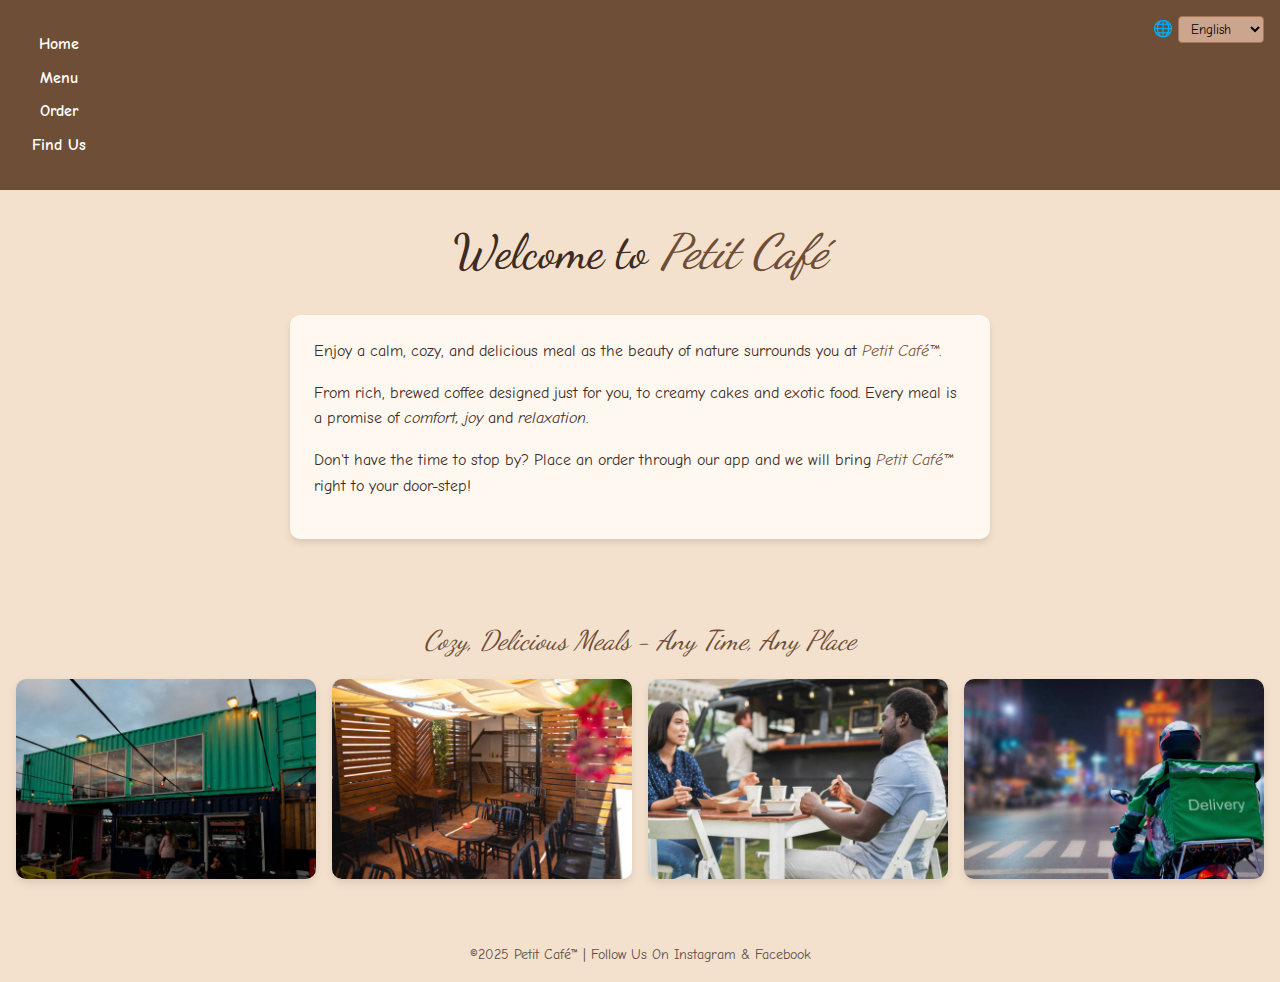
<file: docs/index.html>
<!DOCTYPE html>
<html lang="en">
<head>
  <meta charset="UTF-8" />
  <meta name="viewport" content="width=device-width, initial-scale=1.0"/>
  <title>Welcome – Petit Café</title>
  <link href="https://fonts.googleapis.com/css2?family=Comic+Neue&display=swap" rel="stylesheet">
  <link href="https://fonts.googleapis.com/css2?family=Dancing+Script&display=swap" rel="stylesheet">
  <script src="https://code.jquery.com/jquery-3.6.0.min.js"></script>
  <style>
    :root {
      --bg: #f5eee6;
      --primary: #6f4e37;   /* Coffee brown */
      --accent: #a97451;    /* Latte */
      --text: #3e2c23;      /* Dark espresso */
      --card: #fff8f0;
      --shadow: rgba(0, 0, 0, 0.1);
    }

    * {
      margin: 0;
      padding: 0;
      box-sizing: border-box;
    }

    body {
      font-family: 'Comic Neue', cursive;
      background-color: rgb(244, 225, 205);
      color: var(--text);
      line-height: 1.6;
    }

    header {
      background-color: var(--primary);
      padding: 1rem;
      text-align: center;
      position: relative;
    }

    .nav-links {
      list-style: none;
      display: flex;
      justify-content: center;
      flex-direction: column;
      gap: 0.5rem;
    }

    .nav-links a {
      text-decoration: none;
      color: white;
      font-weight: bold;
      transition: opacity 0.2s;
    }

    .nav-links a:hover {
      opacity: 0.8;
    }

    .menu-toggle {
      font-size: 1.5rem;
      background: var(--accent);
      color: white;
      padding: 0.5rem 1rem;
      cursor: pointer;
      text-align: left;
    }

    .mobile-nav {
      display: none;
      background-color: var(--primary);
    }

    .mobile-nav .nav-links {
      flex-direction: column;
      padding: 1rem;
    }

    h1, h2 {
      text-align: center;
      margin-top: 1.5rem;
      font-family: 'Dancing Script', cursive;
      font-size: 3rem;
      font-weight: 500;
    }

    h3{
      text-align: center;
      margin-top: 1.5rem;
      font-family: 'Dancing Script', cursive;
      font-size: 1.7rem;
      font-weight: 200;
    }

    .intro {
      background-color: var(--card);
      padding: 1.5rem;
      margin: 1.5rem auto;
      border-radius: 10px;
      box-shadow: 0 4px 6px var(--shadow);
      max-width: 700px;
    }

    .intro p {
      margin-bottom: 1rem;
      font-size: 1rem;
    }

    .gallery {
      padding: 2rem 1rem;
      text-align: center;
    }

    .image-grid {
      display: grid;
      grid-template-columns: repeat(auto-fit, minmax(180px, 1fr));
      gap: 1rem;
      margin-top: 1rem;
    }

    .grid-image {
      width: 100%;
      height: auto;
      border-radius: 10px;
      box-shadow: 0 4px 8px var(--shadow);
    }

    footer {
      margin-top: 2rem;
      text-align: center;
      font-size: 0.9rem;
      color: #5a4c47;
      padding-bottom: 1rem;
    }

    .language-select {
      position: absolute;
      top: 1rem;
      right: 1rem;
    }

    .language-select select {
      padding: 0.25rem 0.5rem;
      border-radius: 4px;
      background-color: rgb(204, 165, 143);
      border: 1px solid var(--accent);
      font-family: inherit;
    }

    #petit-cafe {
      color: var(--primary);
    }

    @media (min-width: 600px) {
      .nav-links {
        flex-direction: row;
        justify-content: center;
      }

      .mobile-nav {
        display: flex !important;
      }

      .menu-toggle {
        display: none;
      }
    }
  </style>
</head>
<body>

<header>
  <div class="menu-toggle" id="menuToggle">&#9776;</div>
  <nav class="mobile-nav" id="mobileNav">
    <ul class="nav-links">
      <li><a href="index.html">Home</a></li>
      <li><a href="products.html">Menu</a></li>
      <li><a href="ordering.html">Order</a></li>
      <li><a href="sitemap.html">Find Us</a></li>
    </ul>
  </nav>
  <div class="language-select">
    <label for="language">🌐</label>
    <select id="language">
      <option value="en">English</option>
      <option value="fr">Français</option>
    </select>
  </div>
</header>

<main>
  <h1 id="title">Welcome to <span id="petit-cafe"><em>Petit Café</em></span></h1>
  <section class="intro">
    <p id="line1">Enjoy a calm, cozy, and delicious meal as the beauty of nature surrounds you at <span id="petit-cafe"><em>Petit Café&trade;</em></span>.</p>
    <p id="line2">From rich, brewed coffee designed just for you, to creamy cakes and exotic food. Every meal is a promise of <em>comfort, joy</em> and <em>relaxation</em>.</p>
    <p id="line3">Don't have the time to stop by? Place an order through our app and we will bring <span id="petit-cafe"><em>Petit Café&trade;</em></span> right to your door-step!</p>
  </section>

  <section class="gallery">
   <h3 id="galleryTitle"><span id="petit-cafe"><em>Cozy, Delicious Meals - Any Time, Any Place</em></span></h3>
    <div class="image-grid">
      <img src="images/land_05.jpg" alt="Cozy picnic scene" class="grid-image" />
      <img src="images/land_04.jpg" alt="Food truck scene" class="grid-image" />
      <img src="images/extra_02.jpg" alt="Camping food setup" class="grid-image" />
      <img src="images/order_01.jpg" alt="Outdoor dining table" class="grid-image" />
    </div>
  </section>
</main>

<footer>
  <p id="footerText">©2025 Petit Café&trade; | Follow Us On Instagram & Facebook</p>
</footer>

<script>
  $(document).ready(function () {
    $("#language").on("change", function () {
      const selectedLang = $(this).val();

      $.getJSON("data/lang.json", function (data) {
        const content = data[selectedLang];

        $("#title, #line1, #line2, #line3, #galleryTitle, #footerText").fadeOut(200, function () {
          $("#title").text(content.title);
          $("#line1").text(content.line1);
          $("#line2").text(content.line2);
          $("#line3").text(content.line3);
          $("#galleryTitle").text(content.galleryTitle);
          $("#footerText").text(content.footerText);
          $("#title, #line1, #line2, #line3, #galleryTitle, #footerText").fadeIn(200);
        });
      });
    });

    $("#menuToggle").on("click", function () {
      $("#mobileNav").slideToggle();
    });
  });
</script>

</body>
</html>
</file>
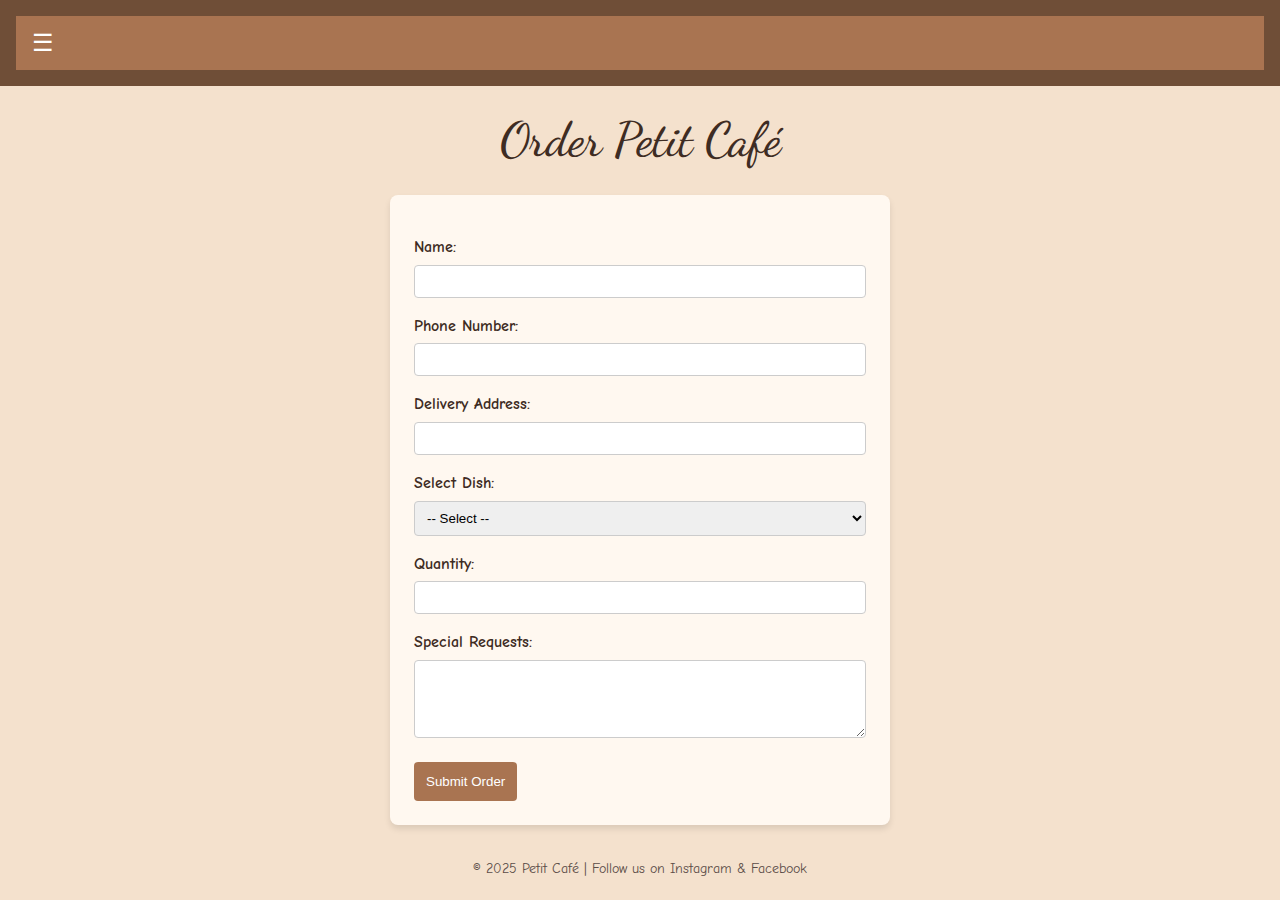
<file: docs/ordering.html>
<!DOCTYPE html>
<html lang="en">
<head>
  <meta charset="UTF-8" />
  <meta name="viewport" content="width=device-width, initial-scale=1.0" />
  <title>Delivery – Petit Café</title>
  <link href="https://fonts.googleapis.com/css2?family=Comic+Neue&display=swap" rel="stylesheet">
  <link href="https://fonts.googleapis.com/css2?family=Dancing+Script&display=swap" rel="stylesheet">
  <script src="https://code.jquery.com/jquery-3.6.0.min.js"></script>
  <style>
    :root {
      --bg: #f5eee6;
      --primary: #6f4e37;
      --accent: #a97451;
      --text: #3e2c23;
      --card: #fff8f0;
      --shadow: rgba(0, 0, 0, 0.1);
    }

    * {
      margin: 0;
      padding: 0;
      box-sizing: border-box;
    }

    body {
      font-family: 'Comic Neue', cursive;
      background-color: rgb(244, 225, 205);
      color: var(--text);
      line-height: 1.6;
    }

    header {
      background-color: var(--primary);
      padding: 1rem;
      text-align: center;
      position: relative;
    }

    .nav-links {
      list-style: none;
      display: flex;
      flex-direction: column;
      gap: 0.5rem;
      padding: 1rem 0;
    }

    .nav-links a {
      text-decoration: none;
      color: white;
      font-weight: bold;
      transition: opacity 0.2s ease;
    }

    .nav-links a:hover {
      opacity: 0.8;
    }

    h1 {
      font-family: 'Dancing Script', cursive;
      font-size: 3rem;
      font-weight: 500;
      text-align: center;
      margin: 1rem 0;
      color: #3e2c23;
    }

    .order-form {
      background-color: var(--card);
      padding: 1.5rem;
      border-radius: 8px;
      box-shadow: 0 4px 6px var(--shadow);
      max-width: 500px;
      margin: 0 auto;
    }

    .order-form label {
      display: block;
      margin-top: 1rem;
      font-weight: bold;
    }

    .order-form input,
    .order-form select,
    .order-form textarea {
      width: 100%;
      padding: 0.5rem;
      margin-top: 0.25rem;
      border: 1px solid #ccc;
      border-radius: 4px;
    }

    .order-form button {
      margin-top: 1rem;
      padding: 0.75rem;
      background-color: var(--accent);
      color: white;
      border: none;
      border-radius: 4px;
      cursor: pointer;
    }

    footer {
      margin-top: 2rem;
      text-align: center;
      font-size: 0.9rem;
      color: #5a4c47;
      padding-bottom: 1rem;
    }
	
	.menu-toggle {
	  display: block;
	  font-size: 1.5rem;
	  background: var(--accent);
	  color: white;
	  padding: 0.5rem 1rem;
	  cursor: pointer;
	  text-align: left;
	}

	.mobile-nav {
	  display: none;
	  background-color: var(--accent);
	}

	.mobile-nav .nav-links {
	  flex-direction: column;
	  padding: 1rem;
	}


    @media (min-width: 600px) {
      .nav-links {
        flex-direction: row;
        justify-content: center;
      }
    }
	
	.order-popup {
	  display: none;
	  position: fixed;
	  bottom: 20px;
	  right: 20px;
    font-family: 'Dancing Script', cursive;
    font-size: 1.5rem;
	  background: var(--card);
	  border: 2px solid var(--accent);
	  border-radius: 12px;
	  padding: 1rem;
	  box-shadow: 0 8px 16px var(--shadow);
	  text-align: center;
	  z-index: 1000;
	  animation: jump 0.6s ease;
	}

	.order-popup img {
	  width: 90px;
	  height: 90px;
    border-radius: 15px;
	  margin-bottom: 0.5rem;
	}

	@keyframes jump {
	  0%   { transform: translateY(100%); opacity: 0; }
	  40%  { transform: translateY(-20px); opacity: 1; }
	  60%  { transform: translateY(10px); }
	  80%  { transform: translateY(-5px); }
	  100% { transform: translateY(0); }
	}
  </style>
</head>
<body>
<header>
  <div class="menu-toggle" id="menuToggle">&#9776;</div>
  <nav class="mobile-nav" id="mobileNav">
    <ul class="nav-links">
      <li><a href="index.html">Home</a></li>
      <li><a href="products.html">Menu</a></li>
      <li><a href="ordering.html">Order</a></li>
      <li><a href="sitemap.html">Find Us</a></li>
    </ul>
  </nav>
</header>

  <main>
    <h1>Order Petit Café</h1>
    <section class="order-form">
      <form>
        <label for="name">Name:</label>
        <input type="text" id="name" name="name" required />

        <label for="phone">Phone Number:</label>
        <input type="number" id="phone" name="phone" required />

        <label for="address">Delivery Address:</label>
        <input type="text" id="address" name="address" required />

        <label for="item">Select Dish:</label>
        <select id="item" name="item">
          <option value="">-- Select --</option>
          <option value="sharwama">Sharwama</option>
          <option value="taco">Veggie Taco</option>
          <option value="cake">Cream Cake</option>
          <option value="pizza">Pizza</option>
        </select>

        <label for="quantity">Quantity:</label>
        <input type="number" id="quantity" name="quantity" min="1" />

        <label for="notes">Special Requests:</label>
        <textarea id="notes" name="notes" rows="4"></textarea>

        <button type="submit">Submit Order</button>
      </form>
    </section>
	
	<div class="order-popup" id="orderPopup">
		<img src="images/mascot.png" alt="Mascot" />
		<p>Thank you! 🍽️</p>
	</div>
  </main>

  <footer>
    <p>© 2025 Petit Café | Follow us on Instagram & Facebook</p>
  </footer>
  
	<script>
  $(document).ready(function () {
    $("form").on("submit", function (e) {
      e.preventDefault(); // Prevent actual form submission
      $("#orderPopup")
        .fadeIn()
        .delay(3000)
        .fadeOut();
    });
  });
	</script>
	
<script>
  $(document).ready(function () {
    $("#menuToggle").on("click", function () {
      $("#mobileNav").slideToggle();
    });
  });
</script>
</body>
</html>
</file>
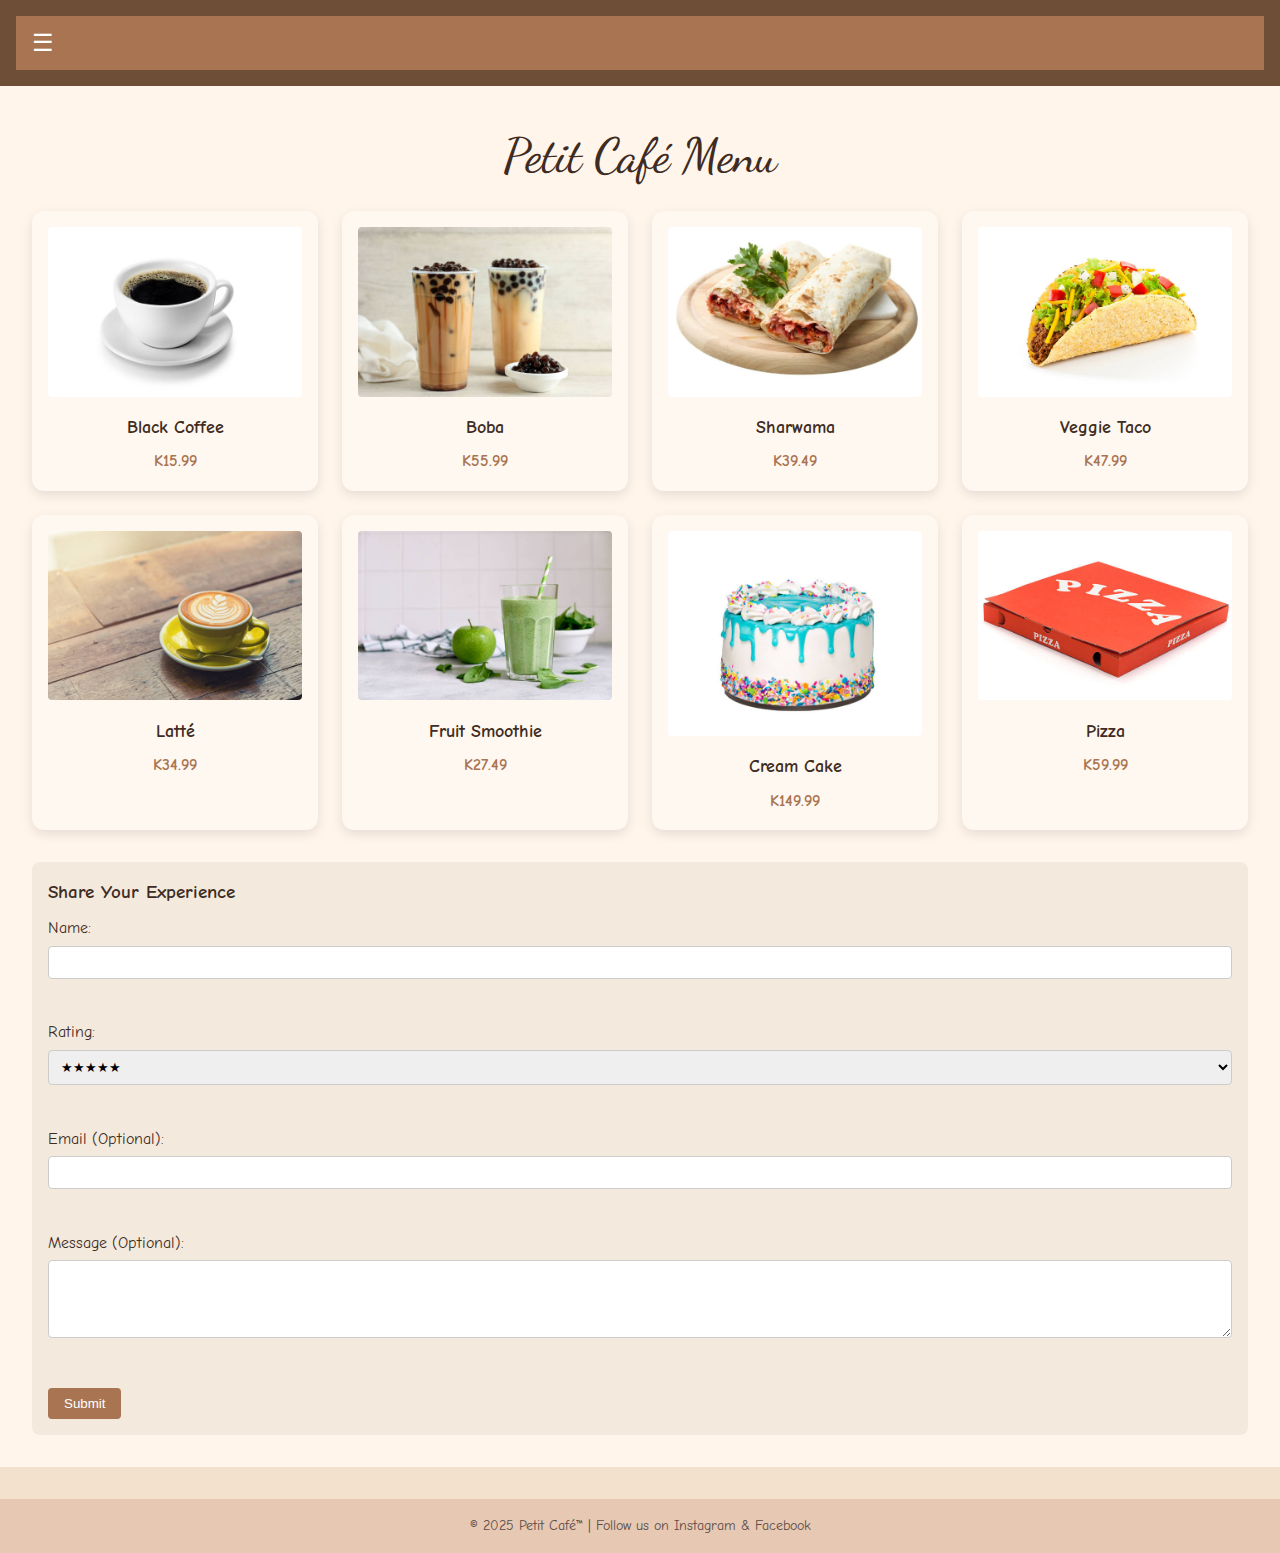
<file: docs/products.html>
<!DOCTYPE html>
<html lang="en">
<head>
  <meta charset="UTF-8" />
  <meta name="viewport" content="width=device-width, initial-scale=1.0" />
  <title>Menu – Petit Café</title>
  <link rel="stylesheet" href="css/styles.css" />
  <link href="https://fonts.googleapis.com/css2?family=Comic+Neue&display=swap" rel="stylesheet">
  <link href="https://fonts.googleapis.com/css2?family=Dancing+Script&display=swap" rel="stylesheet">
  <script src="https://code.jquery.com/jquery-3.6.0.min.js"></script>
  <style>
    :root {
      --bg: #f5eee6;
      --primary: #6f4e37;   /* Coffee brown */
      --accent: #a97451;    /* Latte */
      --text: #3e2c23;      /* Dark espresso */
      --card: #fff8f0;
      --shadow: rgba(0, 0, 0, 0.1);
    }

    * {
      margin: 0;
      padding: 0;
      box-sizing: border-box;
    }

    body {
      font-family: 'Comic Neue', cursive;
      background-color: rgb(244, 225, 205);
      color: var(--text);
      line-height: 1.6;
    }

    header {
      background-color: var(--primary);
      padding: 1rem;
      text-align: center;
      position: relative;
    }

    .nav-links {
      list-style: none;
      display: flex;
      justify-content: center;
      flex-direction: column;
      gap: 0.5rem;
    }

    .nav-links a {
      text-decoration: none;
      color: white;
      font-weight: bold;
      transition: opacity 0.2s;
    }

    .nav-links a:hover {
      opacity: 0.8;
    }

h2 {
  font-family: 'Dancing Script', cursive;
  font-size: 3rem;
  font-weight: 500;
  color: #3e2c23;
  margin-bottom: 1rem;
  text-align: center;
}


/* ✅ Updated: Use 2 columns on mobile */
.product-grid {
  display: grid;
  grid-template-columns: repeat(2, 1fr);
  gap: 1.5rem;
}

.product-card {
  background-color: var(--card);
  border-radius: 12px;
  box-shadow: 0 4px 12px var(--shadow);
  padding: 1rem;
  text-align: center;
  transition: transform 0.2s ease, box-shadow 0.3s ease;
}

.product-card:hover {
  transform: translateY(-6px);
  box-shadow: 0 6px 16px rgba(0, 0, 0, 0.15);
}

.product-card h3 {
  font-size: 1.1rem;
  margin-top: 0.5rem;
  font-weight: 600;
  color: var(--text);
}

.product-card img {
  width: 100%;
  height: auto;
  border-radius: 4px;
}

.price {
  display: block;
  margin-top: 0.5rem;
  font-weight: bold;
  color: var(--accent);
}

.feedback {
  margin-top: 2rem;
  background-color: #f3e9dd;
  padding: 1rem;
  border-radius: 8px;
}

form label {
  display: block;
  margin: 0.5rem 0;
}

form input,
form select,
form textarea {
  width: 100%;
  padding: 0.5rem;
  margin-top: 0.25rem;
  border-radius: 4px;
  border: 1px solid #ccc;
}

form button {
  margin-top: 0.5rem;
  padding: 0.5rem 1rem;
  background-color: var(--accent);
  color: white;
  border: none;
  border-radius: 4px;
  cursor: pointer;
}

footer {
  margin-top: 2rem;
  text-align: center;
  font-size: 0.9rem;
  color: #5a4c47;
  padding-bottom: 1rem;
}

.menu-toggle {
  display: block;
  font-size: 1.5rem;
  background: var(--accent);
  color: white;
  padding: 0.5rem 1rem;
  cursor: pointer;
  text-align: left;
}

.mobile-nav {
  display: none;
  background-color: var(--accent);
}

.mobile-nav .nav-links {
  flex-direction: column;
  padding: 1rem;
}

.scrolling-banner {
  display: flex;
  overflow-x: scroll;
  gap: 1rem;
  padding: 1rem 0;
  margin: 2rem 0;
  background-color: var(--primary);
  border-radius: 8px;
}

.scrolling-banner .item {
  flex: 0 0 auto;
  width: 150px;
  height: 150px;
  background-color: var(--card);
  border-radius: 8px;
  box-shadow: 0 4px 6px var(--shadow);
  display: flex;
  justify-content: center;
  align-items: center;
}

.scrolling-banner img {
  max-width: 100%;
  max-height: 100%;
  border-radius: 8px;
}

.order-popup {
  display: none;
  position: fixed;
  bottom: 20px;
  right: 20px;
  font-family: 'Dancing Script', cursive;
  font-size: 1.5rem;
  background: var(--card);
  border: 2px solid var(--accent);
  border-radius: 12px;
  padding: 1rem;
  box-shadow: 0 8px 16px var(--shadow);
  text-align: center;
  z-index: 1000;
  animation: jump 0.6s ease;
}

.order-popup img {
  width: 90px;
  height: 90px;
  border-radius: 15px;
  margin-bottom: 0.5rem;
}

@keyframes jump {
  0%   { transform: translateY(100%); opacity: 0; }
  40%  { transform: translateY(-20px); opacity: 1; }
  60%  { transform: translateY(10px); }
  80%  { transform: translateY(-5px); }
  100% { transform: translateY(0); }
}

/* ✅ Responsive updates */
@media (max-width: 480px) {
  body {
    padding: 0.5rem;
  }

  .product-card h3 {
    font-size: 1rem;
  }

  .price {
    font-size: 0.9rem;
  }
}

@media (min-width: 600px) {
  .nav-links {
    flex-direction: row;
    justify-content: center;
  }

  .product-grid {
    grid-template-columns: repeat(3, 1fr); /* tablets and up */
  }
}

@media (min-width: 900px) {
  .product-grid {
    grid-template-columns: repeat(4, 1fr); /* desktops and up */
  }
}
  </style>
</head>
<body>
<header>
  <div class="menu-toggle" id="menuToggle">&#9776;</div>
  <nav class="mobile-nav" id="mobileNav">
    <ul class="nav-links">
      <li><a href="index.html">Home</a></li>
      <li><a href="products.html">Menu</a></li>
      <li><a href="ordering.html">Order</a></li>
      <li><a href="sitemap.html">Find Us</a></li>
    </ul>
  </nav>
</header>


  <main>
    <h2>Petit Café Menu</h2>

    <section class="product-grid">
      <div class="product-card">
        <img src="images/products_02.jpg" alt="Grilled Veggie Wrap" />
        <h3>Black Coffee</h3>
        <span class="price">K15.99</span>
      </div>
      <div class="product-card">
        <img src="images/products_07.jpg" alt="Lemonade Splash" />
        <h3>Boba</h3>
        <span class="price">K55.99</span>
      </div>
      <div class="product-card">
        <img src="images/products_04.jpg" alt="Veggie Burger" />
        <h3>Sharwama</h3>
        <span class="price">K39.49</span>
      </div>
      <div class="product-card">
        <img src="images/products_08.jpg" alt="Berry Smoothie" />
        <h3>Veggie Taco</h3>
        <span class="price">K47.99</span>
      </div>
      <div class="product-card">
        <img src="images/products_03.jpg" alt="Grilled Veggie Wrap" />
        <h3>Latté</h3>
        <span class="price">K34.99</span>
      </div>
      <div class="product-card">
        <img src="images/products_06.jpg" alt="Lemonade Splash" />
        <h3>Fruit Smoothie</h3>
        <span class="price">K27.49</span>
      </div>
      <div class="product-card">
        <img src="images/products_05.jpg" alt="Veggie Burger" />
        <h3>Cream Cake</h3>
        <span class="price">K149.99</span>
      </div>
      <div class="product-card">
        <img src="images/products_01.jpg" alt="Berry Smoothie" />
        <h3>Pizza</h3>
        <span class="price">K59.99</span>
      </div>
    </section>    

    <!-- Scrolling Banner Section
    <section class="scrolling-banner">
      <div class="item">
        <img src="images/products_01.jpg" alt="Grilled Veggie Wrap" />
      </div>
      <div class="item">
        <img src="images/products_02.jpg" alt="Lemonade Splash" />
      </div>
      <div class="item">
        <img src="images/products_03.jpg" alt="Veggie Burger" />
      </div>
      <div class="item">
        <img src="path/to/food-item4.jpg" alt="Berry Smoothie" />
      </div>
    </section>
  -->

    <section class="feedback">
      <h3>Share Your Experience</h3>
      <form>
        <label>Name: <input type="text" name="name" required/></label><br/>
        <label>Rating: 
          <select name="rating" required>
            <option value="5">★★★★★</option>
            <option value="4">★★★★</option>
            <option value="3">★★★</option>
            <option value="2">★★</option>
            <option value="1">★</option>
          </select>
        </label><br/>
        <label>Email (Optional): <input type="email" name="email" /></label><br/>
        <label>Message (Optional):<br/>
          <textarea name="message" rows="4" cols="30"></textarea>
        </label><br/>
        <button type="submit">Submit</button>
      </form>
    </section>
  </main>

  <div class="order-popup" id="orderPopup">
    <img src="images/mascot.png" alt="Mascot" />
    <p>Thank you! 🍽️</p>
  </div>  

  <footer>
    <p>© 2025 Petit Café&trade; | Follow us on Instagram & Facebook</p>
  </footer>
  
 <script>
  $(document).ready(function () {
    $("#menuToggle").on("click", function () {
      $("#mobileNav").slideToggle();
    });
  });
</script>

<script>
  $(document).ready(function () {
    $("form").on("submit", function (e) {
      e.preventDefault(); // Prevent actual form submission
      $("#orderPopup")
        .fadeIn()
        .delay(3000)
        .fadeOut();
    });
  });
</script>

<!--  <script>
$(document).ready(function () {
  function scrollBanner(direction = "right") {
    const $banner = $(".scrolling-banner");
    const distance = direction === "right" ? "+=300" : "-=300";

    $banner.animate(
      { scrollLeft: distance },
      20000,
      "linear",
      function () {
        scrollBanner(direction === "right" ? "left" : "right"); // reverse direction
      }
    );
  }

  scrollBanner(); // Start the ping-pong scroll
});
  </script>
-->
</body>
</html>
</file>
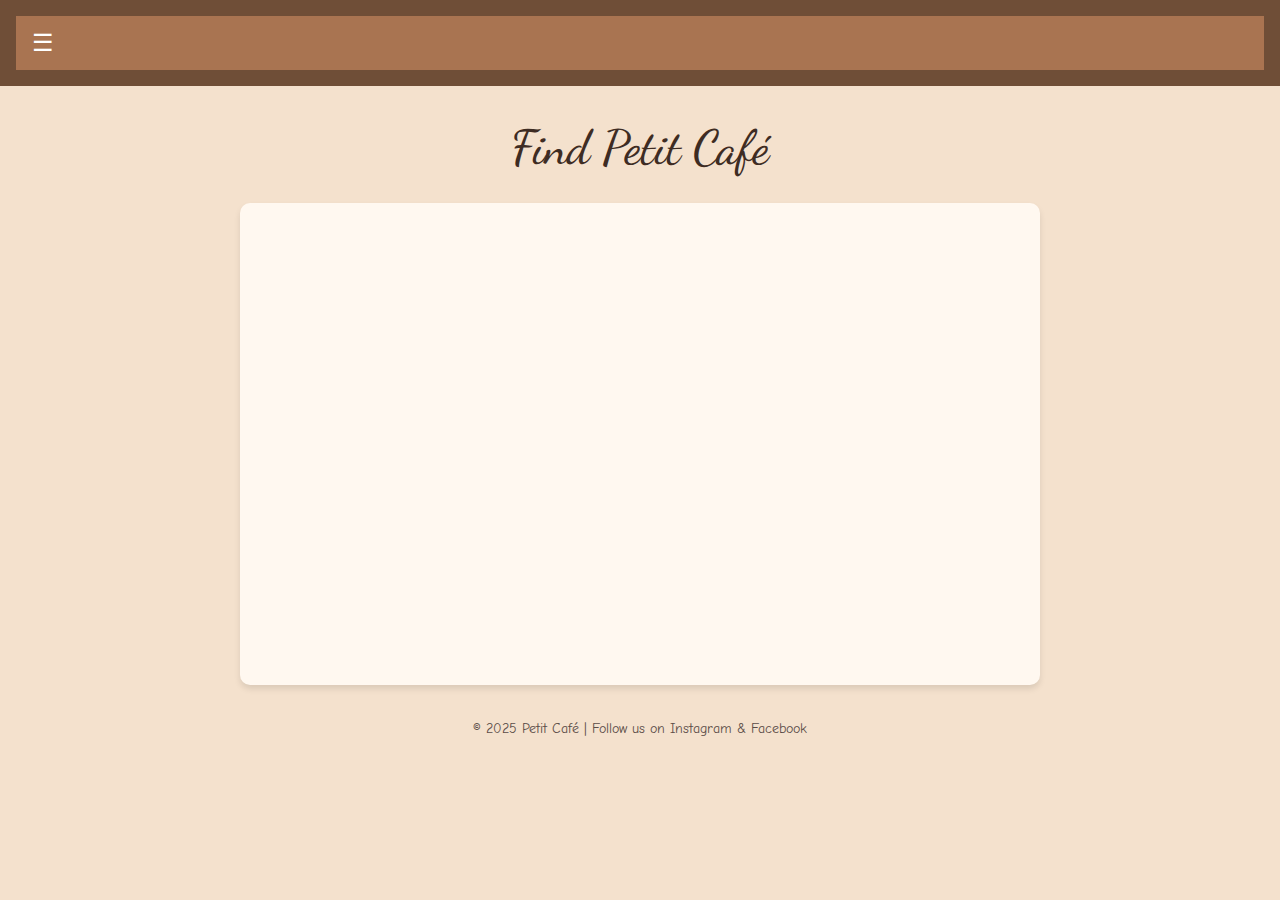
<file: docs/sitemap.html>
<!DOCTYPE html>
<html lang="en">
<head>
  <meta charset="UTF-8" />
  <meta name="viewport" content="width=device-width, initial-scale=1.0"/>
  <title>Site Map – Petit Café</title>
  <link href="https://fonts.googleapis.com/css2?family=Comic+Neue&display=swap" rel="stylesheet">
  <link href="https://fonts.googleapis.com/css2?family=Dancing+Script&display=swap" rel="stylesheet">
  <script src="https://code.jquery.com/jquery-3.6.0.min.js"></script>
  <style>
    :root {
      --bg: #f5eee6;
      --primary: #6f4e37;
      --accent: #a97451;
      --text: #3e2c23;
      --card: #fff8f0;
      --shadow: rgba(0, 0, 0, 0.1);
    }

    * {
      margin: 0;
      padding: 0;
      box-sizing: border-box;
    }

    body {
      font-family: 'Comic Neue', cursive;
      background-color: rgb(244, 225, 205);
      color: var(--text);
      line-height: 1.6;
    }

    header {
      background-color: var(--primary);
      padding: 1rem;
      text-align: center;
      position: relative;
    }

    .nav-links {
      list-style: none;
      display: flex;
      flex-direction: column;
      gap: 0.5rem;
      padding: 1rem 0;
    }

    .nav-links a {
      text-decoration: none;
      color: white;
      font-weight: bold;
      transition: opacity 0.2s ease;
    }

    .nav-links a:hover {
      opacity: 0.8;
    }

    .menu-toggle {
      font-size: 1.5rem;
      background: var(--accent);
      color: white;
      padding: 0.5rem 1rem;
      cursor: pointer;
      text-align: left;
    }

    .mobile-nav {
      display: none;
      background-color: var(--primary);
    }

    .mobile-nav .nav-links {
      flex-direction: column;
      padding: 1rem;
    }

    .language-select {
      position: absolute;
      top: 1rem;
      right: 1rem;
    }

    .language-select select {
      padding: 0.25rem 0.5rem;
      border-radius: 4px;
      background-color: var(--card);
      border: 1px solid var(--accent);
      font-family: inherit;
    }

    h1 {
      text-align: center;
      margin: 1.5rem 0 1rem;
      font-family: 'Dancing Script', cursive;
      font-size: 3rem;
      font-weight: 500;
      color: #3e2c23;
    }

    .map-container {
      display: flex;
      justify-content: center;
      align-items: center;
      background-color: var(--card);
      padding: 1rem;
      border-radius: 10px;
      box-shadow: 0 4px 6px var(--shadow);
      max-width: 800px;
      margin: 0 auto;
    }

    iframe {
      width: 100%;
      height: 300px;
      border: none;
      border-radius: 10px;
    }

    footer {
      margin-top: 2rem;
      text-align: center;
      font-size: 0.9rem;
      color: #5a4c47;
      padding-bottom: 1rem;
    }

    @media (min-width: 600px) {
      .nav-links {
        flex-direction: row;
        justify-content: center;
      }

      iframe {
        height: 450px;
      }
    }
  </style>
</head>
<body>

<header>
  <div class="menu-toggle" id="menuToggle">&#9776;</div>
  <nav class="mobile-nav" id="mobileNav">
    <ul class="nav-links">
      <li><a href="index.html">Home</a></li>
      <li><a href="products.html">Menu</a></li>
      <li><a href="ordering.html">Order</a></li>
      <li><a href="sitemap.html">Find Us</a></li>
    </ul>
  </nav>
</header>

<main>
  <h1>Find Petit Café</h1>
  <section class="map-container">
    <iframe 
      src="https://www.google.com/maps/embed?pb=!1m18!1m12!1m3!1d126963.34723430938!2d28.6366!3d-12.958002!2m3!1f0!2f0!3f0!3m2!1i1024!2i768!4f13.1!3m3!1m2!1s0x1946024d4057d75f%3A0x3e6aa47f2be1a79a!2sNdola%20City%20Centre%2C%20Zambia!5e0!3m2!1sen!2szm!4v1714999999999!5m2!1sen!2szm"
      allowfullscreen=""
      loading="lazy"
      referrerpolicy="no-referrer-when-downgrade">
    </iframe>
  </section>
</main>

<footer>
  <p>© 2025 Petit Café | Follow us on Instagram & Facebook</p>
</footer>

<script>
  $(document).ready(function () {
    $("#menuToggle").on("click", function () {
      $("#mobileNav").slideToggle();
    });
  });
</script>

</body>
</html>
</file>
<file: docs/css/styles.css>
/* Global Styles */
body {
  font-family: 'Segoe UI', sans-serif;
  background-color: #fdf6f0; /* light beige */
  color: #333;
  margin: 0;
  padding: 0;
}

header {
  background-color: #e7c8b3; /* warm clay pastel */
  padding: 1em;
}

nav ul {
  list-style: none;
  display: flex;
  justify-content: center;
  gap: 2em;
  margin: 0;
  padding: 0;
}

nav a {
  text-decoration: none;
  color: #4a342e; /* dark brown */
  font-weight: bold;
}

main {
  padding: 2em;
  background-color: #fff5eb; /* peachy pastel */
}

footer {
  background-color: #e7c8b3;
  text-align: center;
  padding: 1em;
  font-size: 0.9em;
}
</file>
